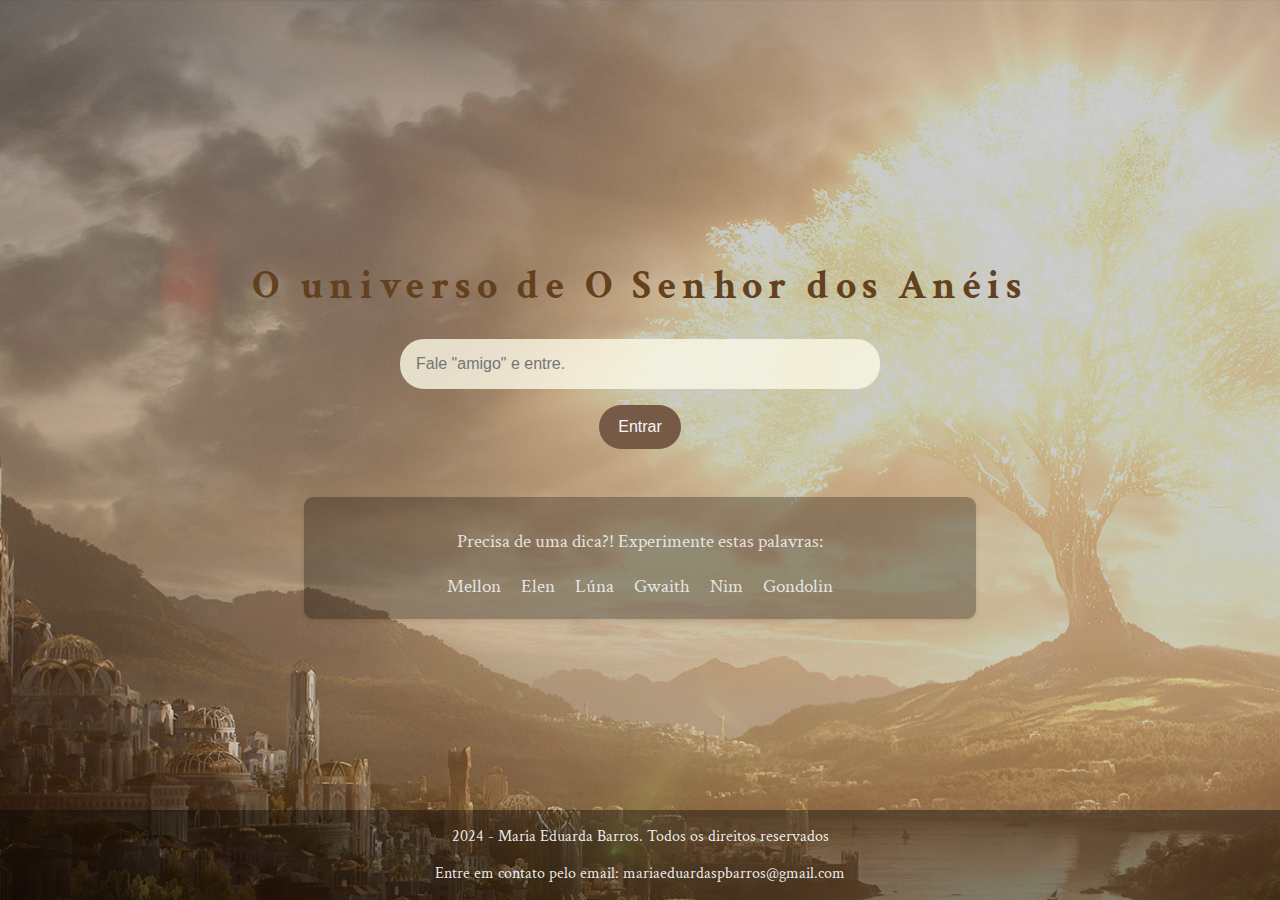
<file: index.html>
<!DOCTYPE html>
<html lang="pt-br">
<head>
  <meta charset="UTF-8">
  <meta name="viewport" content="width=device-width, initial-scale=1.0">
  <link rel="stylesheet" href="/styles/style.css">
  <title>O Senhor dos Anéis</title>
  <link rel="icon" href="img/icon-head.png" sizes="16x16">
</head>
<body>
  <header>
    <h1>O universo de O Senhor dos Anéis</h1>
  </header>
<main>
  <section>
    <input type="text" placeholder="Fale &quot;amigo&quot; e entre.">
    <button>Entrar</button>
  </section>

  <section class="glossario">
    <p>Precisa de uma dica?! Experimente estas palavras:</p>
    <ul>
      <li>Mellon</li>
      <li>Elen</li>
      <li>Lúna</li>
      <li>Gwaith</li>
      <li>Nim</li>
      <li>Gondolin</li>
    </ul>
  </section>
</main>
<footer>
  <p>2024 - Maria Eduarda Barros. Todos os direitos reservados</p>
  <p>Entre em contato pelo email: mariaeduardaspbarros@gmail.com</p>
</footer>
  <script src="/js/charada.js"></script>
</body>
</html>
</file>
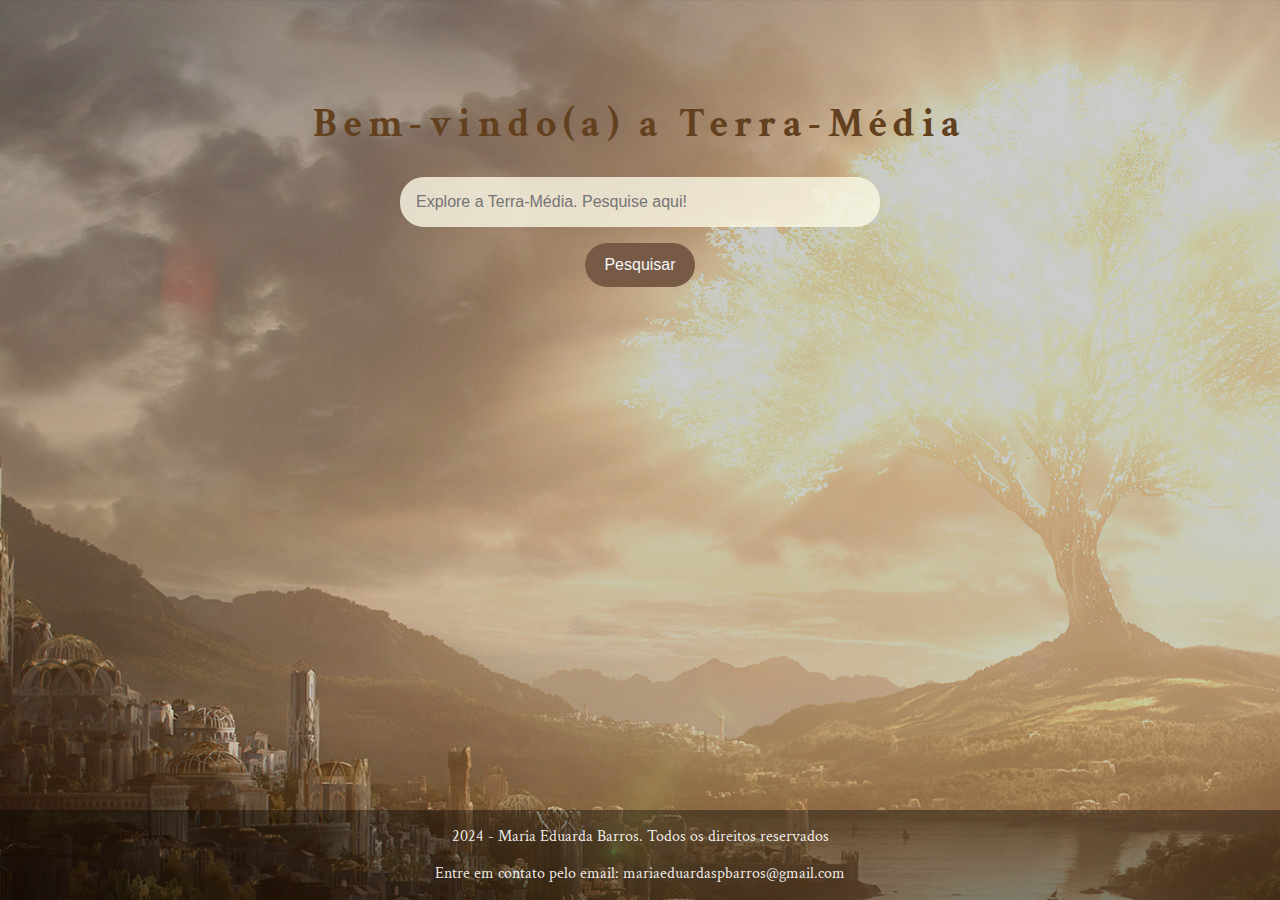
<file: terramedia.html>
<!DOCTYPE html>
<html lang="pt-br">
<head>
  <meta charset="UTF-8">
  <meta name="viewport" content="width=device-width, initial-scale=1.0">
  <link rel="stylesheet" href="/styles/terramedia.css">
  <title>Terra-Média</title>
</head>
<body>
  <header>
    <h1>Bem-vindo(a) a Terra-Média</h1>
  </header>
<main>
  <section class="explorador">
    <input type="text" placeholder="Explore a Terra-Média. Pesquise aqui!" id="campo-pesquisa">
    <button onclick="pesquisar()" id="novoBotao">Pesquisar</button>
  </section>

  <section class="pesquisa" id="resultados-pesquisa">    
  </section>
</main>
<footer>
  <p>2024 - Maria Eduarda Barros. Todos os direitos reservados</p>
  <p>Entre em contato pelo email: mariaeduardaspbarros@gmail.com</p>
</footer>
<script src="/js/dados.js"></script>
<script src="/js/app.js"></script> 
</body>
</html>
</file>
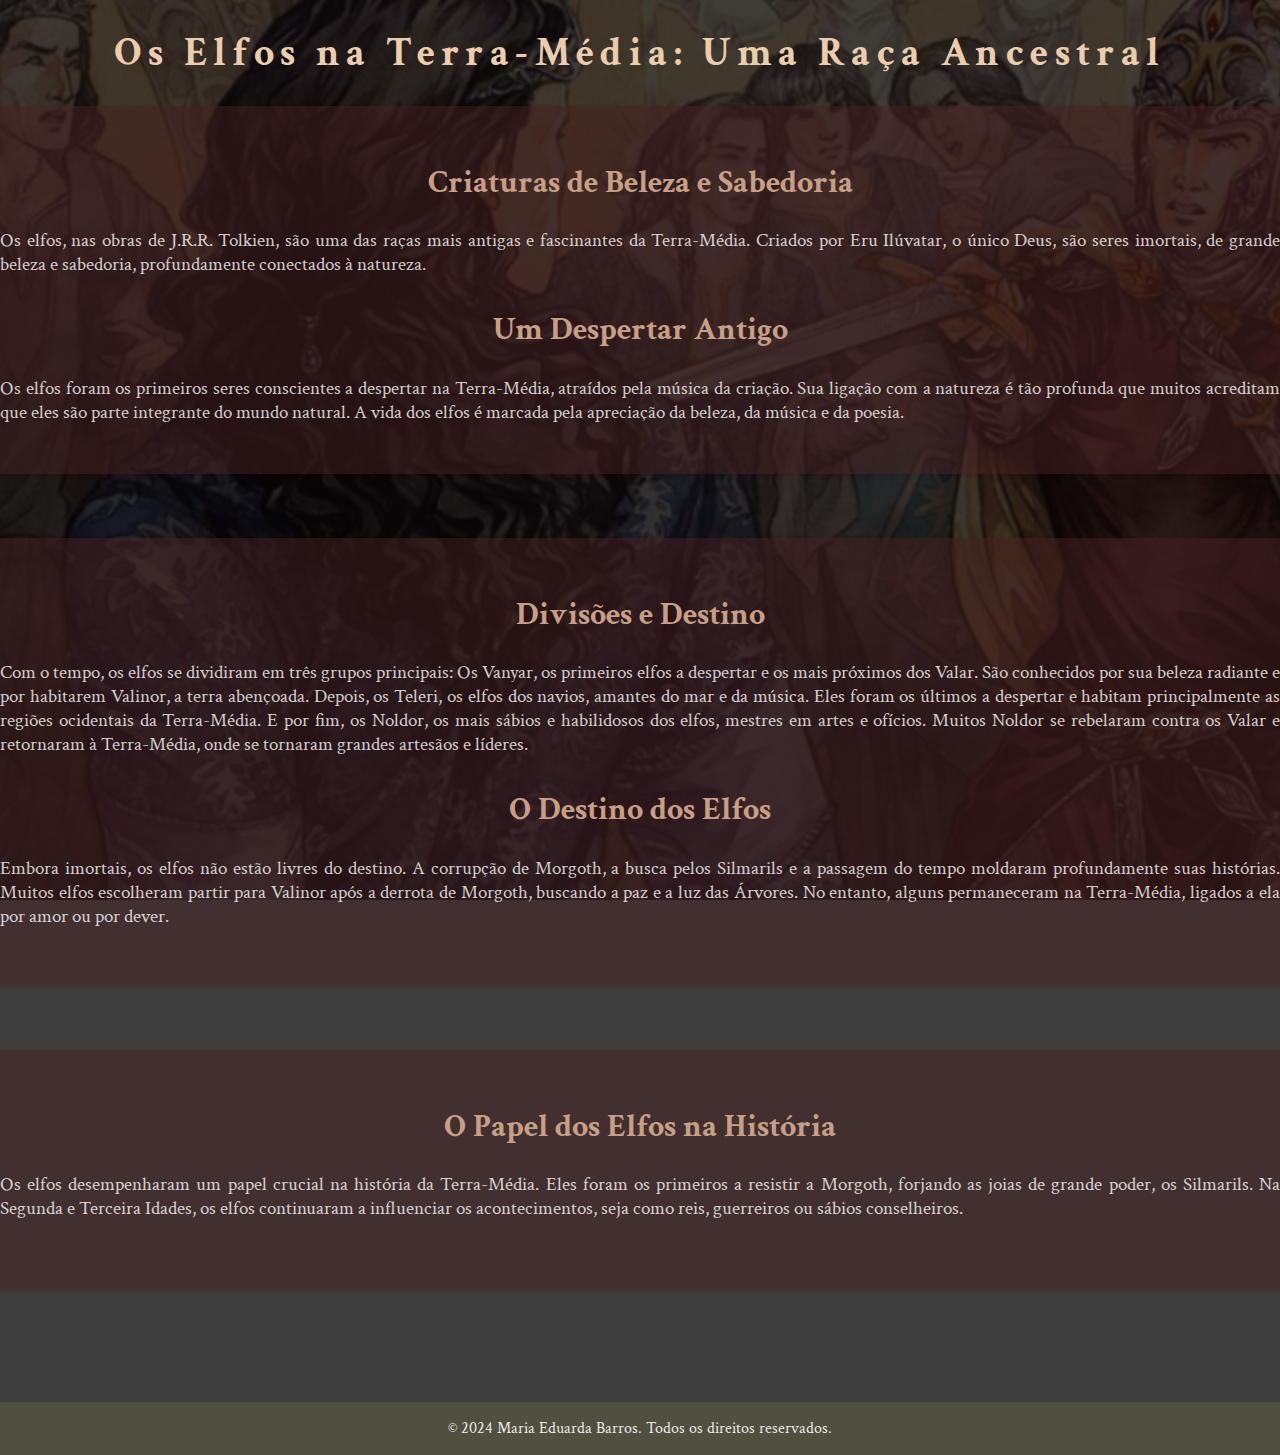
<file: pages/elfos.html>
<!DOCTYPE html>
<html lang="pt-br">
<head>
    <meta charset="UTF-8">
    <meta name="viewport" content="width=device-width, initial-scale=1.0">
    <link rel="stylesheet" href="/styles/elfos.css">
    <title>Os Elfos na Terra-Média: Uma Raça Ancestral</title>
</head>
<body>
  <section class="resultados-pesquisa">

    <div class="item-inicial">
      <h1 class="titulo-inicial">Os Elfos na Terra-Média: Uma Raça Ancestral</h1>
    </div>

    <div class="item-resultado -item1">
      <h2>Criaturas de Beleza e Sabedoria</h2>
      <p>Os elfos, nas obras de J.R.R. Tolkien, são uma das raças mais antigas e fascinantes da Terra-Média. Criados por Eru Ilúvatar, o único Deus, são seres imortais, de grande beleza e sabedoria, profundamente conectados à natureza.</p>

      <h2>Um Despertar Antigo</h2>
      <p>Os elfos foram os primeiros seres conscientes a despertar na Terra-Média, atraídos pela música da criação. Sua ligação com a natureza é tão profunda que muitos acreditam que eles são parte integrante do mundo natural. A vida dos elfos é marcada pela apreciação da beleza, da música e da poesia.</p>
    </div>
    
    <div class="item-resultado -item2">
      
      <h2>Divisões e Destino</h2>
      <p>Com o tempo, os elfos se dividiram em três grupos principais: Os Vanyar, os primeiros elfos a despertar e os mais próximos dos Valar. São conhecidos por sua beleza radiante e por habitarem Valinor, a terra abençoada. Depois, os Teleri, os elfos dos navios, amantes do mar e da música. Eles foram os últimos a despertar e habitam principalmente as regiões ocidentais da Terra-Média. E por fim, os Noldor, os mais sábios e habilidosos dos elfos, mestres em artes e ofícios. Muitos Noldor se rebelaram contra os Valar e retornaram à Terra-Média, onde se tornaram grandes artesãos e líderes.</p>

      <h2>O Destino dos Elfos</h2>
      <p>Embora imortais, os elfos não estão livres do destino. A corrupção de Morgoth, a busca pelos Silmarils e a passagem do tempo moldaram profundamente suas histórias. Muitos elfos escolheram partir para Valinor após a derrota de Morgoth, buscando a paz e a luz das Árvores. No entanto, alguns permaneceram na Terra-Média, ligados a ela por amor ou por dever.</p>
    </div>
    
    <div class="item-resultado">
      <h2>O Papel dos Elfos na História</h2>
      <p>Os elfos desempenharam um papel crucial na história da Terra-Média. Eles foram os primeiros a resistir a Morgoth, forjando as joias de grande poder, os Silmarils. Na Segunda e Terceira Idades, os elfos continuaram a influenciar os acontecimentos, seja como reis, guerreiros ou sábios conselheiros.</p>
    </div>
    
  </section>
    
<footer>
  <p>&copy; 2024 Maria Eduarda Barros. Todos os direitos reservados.</p>
</footer>
</body>
</html>
</file>
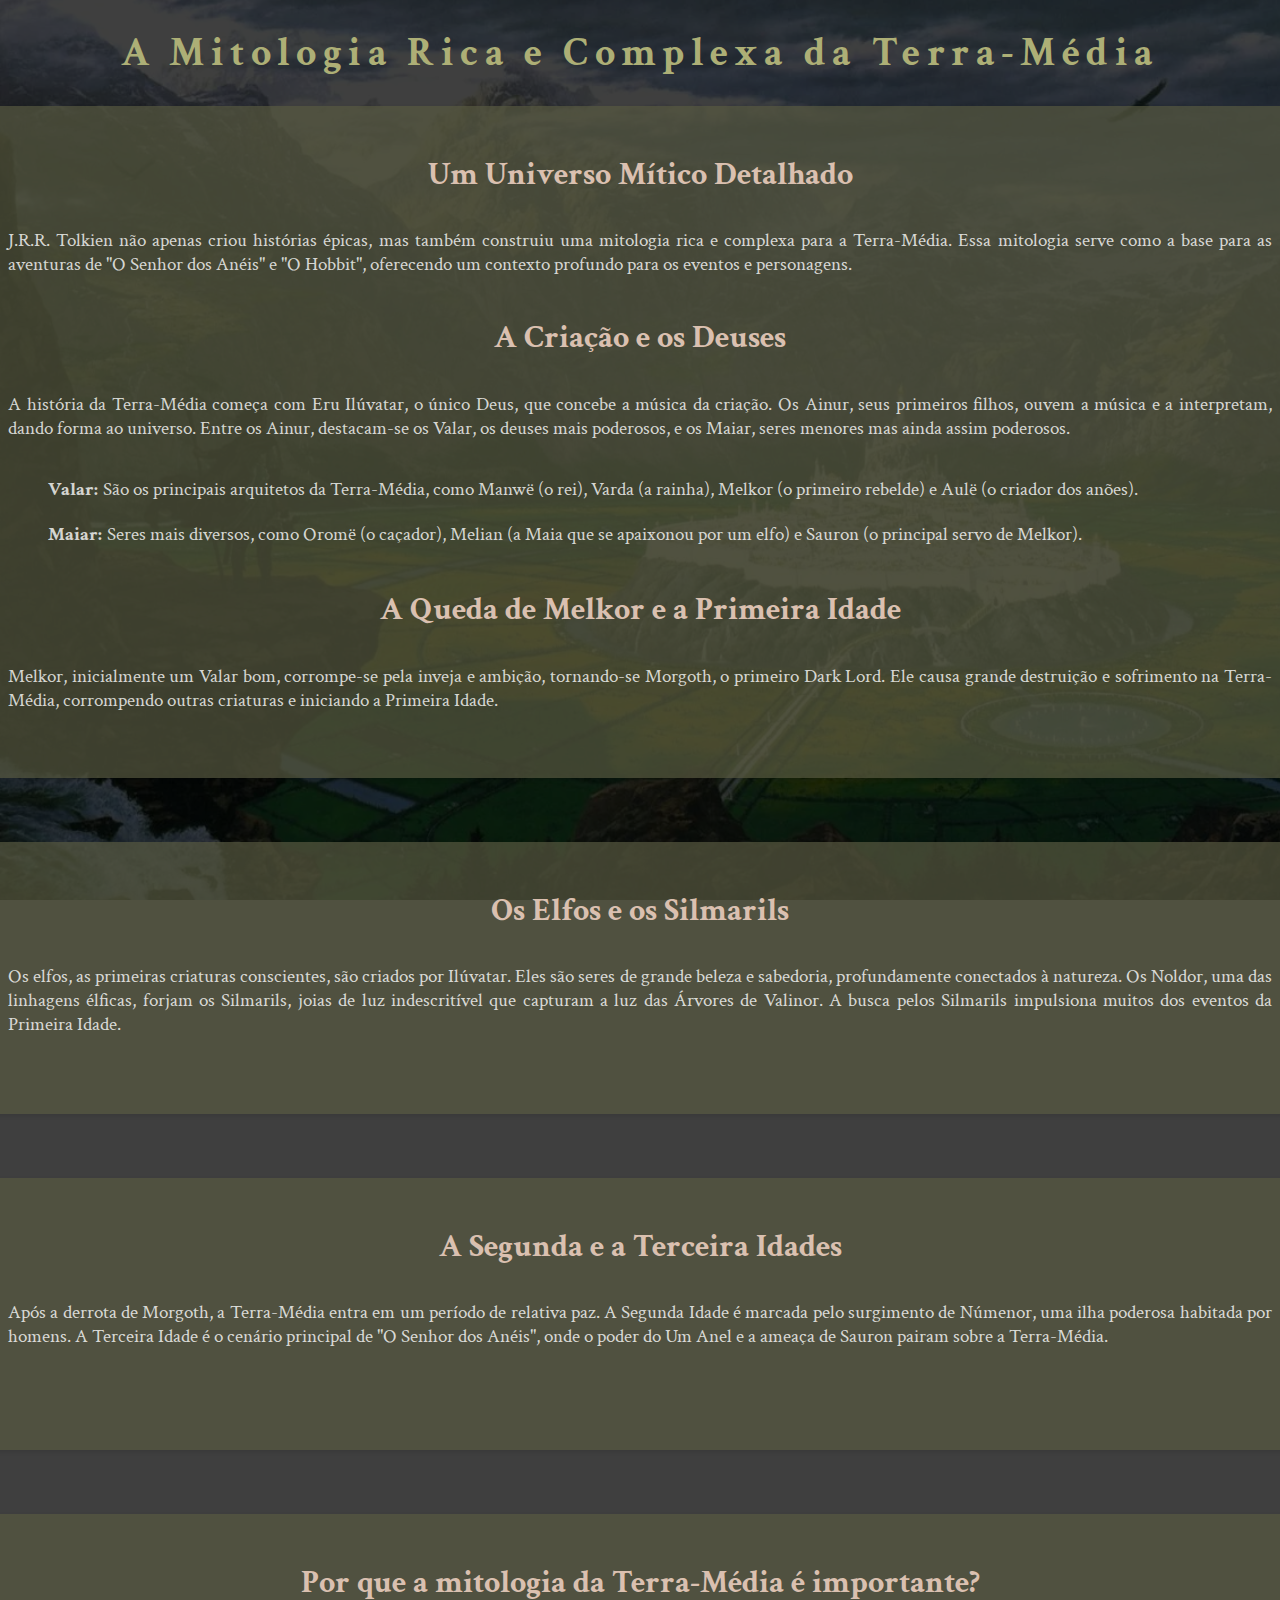
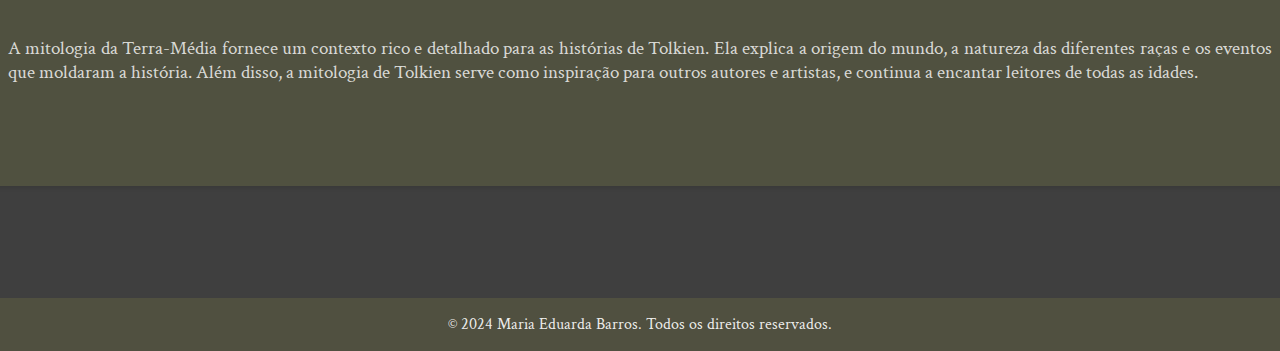
<file: pages/mitologia.html>
<!DOCTYPE html>
<html lang="pt-br">
<head>
    <meta charset="UTF-8">
    <meta name="viewport" content="width=device-width, initial-scale=1.0">
    <link rel="stylesheet" href="/styles/mitologia.css">
    <title>A Mitologia Rica e Complexa da Terra-Média</title>
</head>
<body>
    <section class="resultados-pesquisa">

      <div class="item-inicial">
        <h1 class="titulo-inicial">A Mitologia Rica e Complexa da Terra-Média</h1>
      </div>

      <div class="item-resultado -item1">
        <h2>Um Universo Mítico Detalhado</h2>
        <p>J.R.R. Tolkien não apenas criou histórias épicas, mas também construiu uma mitologia rica e complexa para a Terra-Média. Essa mitologia serve como a base para as aventuras de "O Senhor dos Anéis" e "O Hobbit", oferecendo um contexto profundo para os eventos e personagens.</p>

        <h2>A Criação e os Deuses</h2>
        <p>A história da Terra-Média começa com Eru Ilúvatar, o único Deus, que concebe a música da criação. Os Ainur, seus primeiros filhos, ouvem a música e a interpretam, dando forma ao universo. Entre os Ainur, destacam-se os Valar, os deuses mais poderosos, e os Maiar, seres menores mas ainda assim poderosos.</p>
        <ul>
          <li><strong>Valar:</strong> São os principais arquitetos da Terra-Média, como Manwë (o rei), Varda (a rainha), Melkor (o primeiro rebelde) e Aulë (o criador dos anões).</li>
          <li><strong>Maiar:</strong> Seres mais diversos, como Oromë (o caçador), Melian (a Maia que se apaixonou por um elfo) e Sauron (o principal servo de Melkor).</li>
        </ul>

        <h2>A Queda de Melkor e a Primeira Idade</h2>
        <p>Melkor, inicialmente um Valar bom, corrompe-se pela inveja e ambição, tornando-se Morgoth, o primeiro Dark Lord. Ele causa grande destruição e sofrimento na Terra-Média, corrompendo outras criaturas e iniciando a Primeira Idade.</p>
      </div>
      
      <div class="item-resultado">
        <h2>Os Elfos e os Silmarils</h2>
        <p>Os elfos, as primeiras criaturas conscientes, são criados por Ilúvatar. Eles são seres de grande beleza e sabedoria, profundamente conectados à natureza. Os Noldor, uma das linhagens élficas, forjam os Silmarils, joias de luz indescritível que capturam a luz das Árvores de Valinor. A busca pelos Silmarils impulsiona muitos dos eventos da Primeira Idade.</p>
      </div>
      
      <div class="item-resultado">
        <h2>A Segunda e a Terceira Idades</h2>
        <p>Após a derrota de Morgoth, a Terra-Média entra em um período de relativa paz. A Segunda Idade é marcada pelo surgimento de Númenor, uma ilha poderosa habitada por homens. A Terceira Idade é o cenário principal de "O Senhor dos Anéis", onde o poder do Um Anel e a ameaça de Sauron pairam sobre a Terra-Média.</p>
      </div>

      <div class="item-resultado">
        <h2>Por que a mitologia da Terra-Média é importante?</h2>
        <p>A mitologia da Terra-Média fornece um contexto rico e detalhado para as histórias de Tolkien. Ela explica a origem do mundo, a natureza das diferentes raças e os eventos que moldaram a história. Além disso, a mitologia de Tolkien serve como inspiração para outros autores e artistas, e continua a encantar leitores de todas as idades.</p>
      </div>
      
    </section>
    
<footer>
        <p>&copy; 2024 Maria Eduarda Barros. Todos os direitos reservados.</p>
</footer>
</body>
</html>
</file>
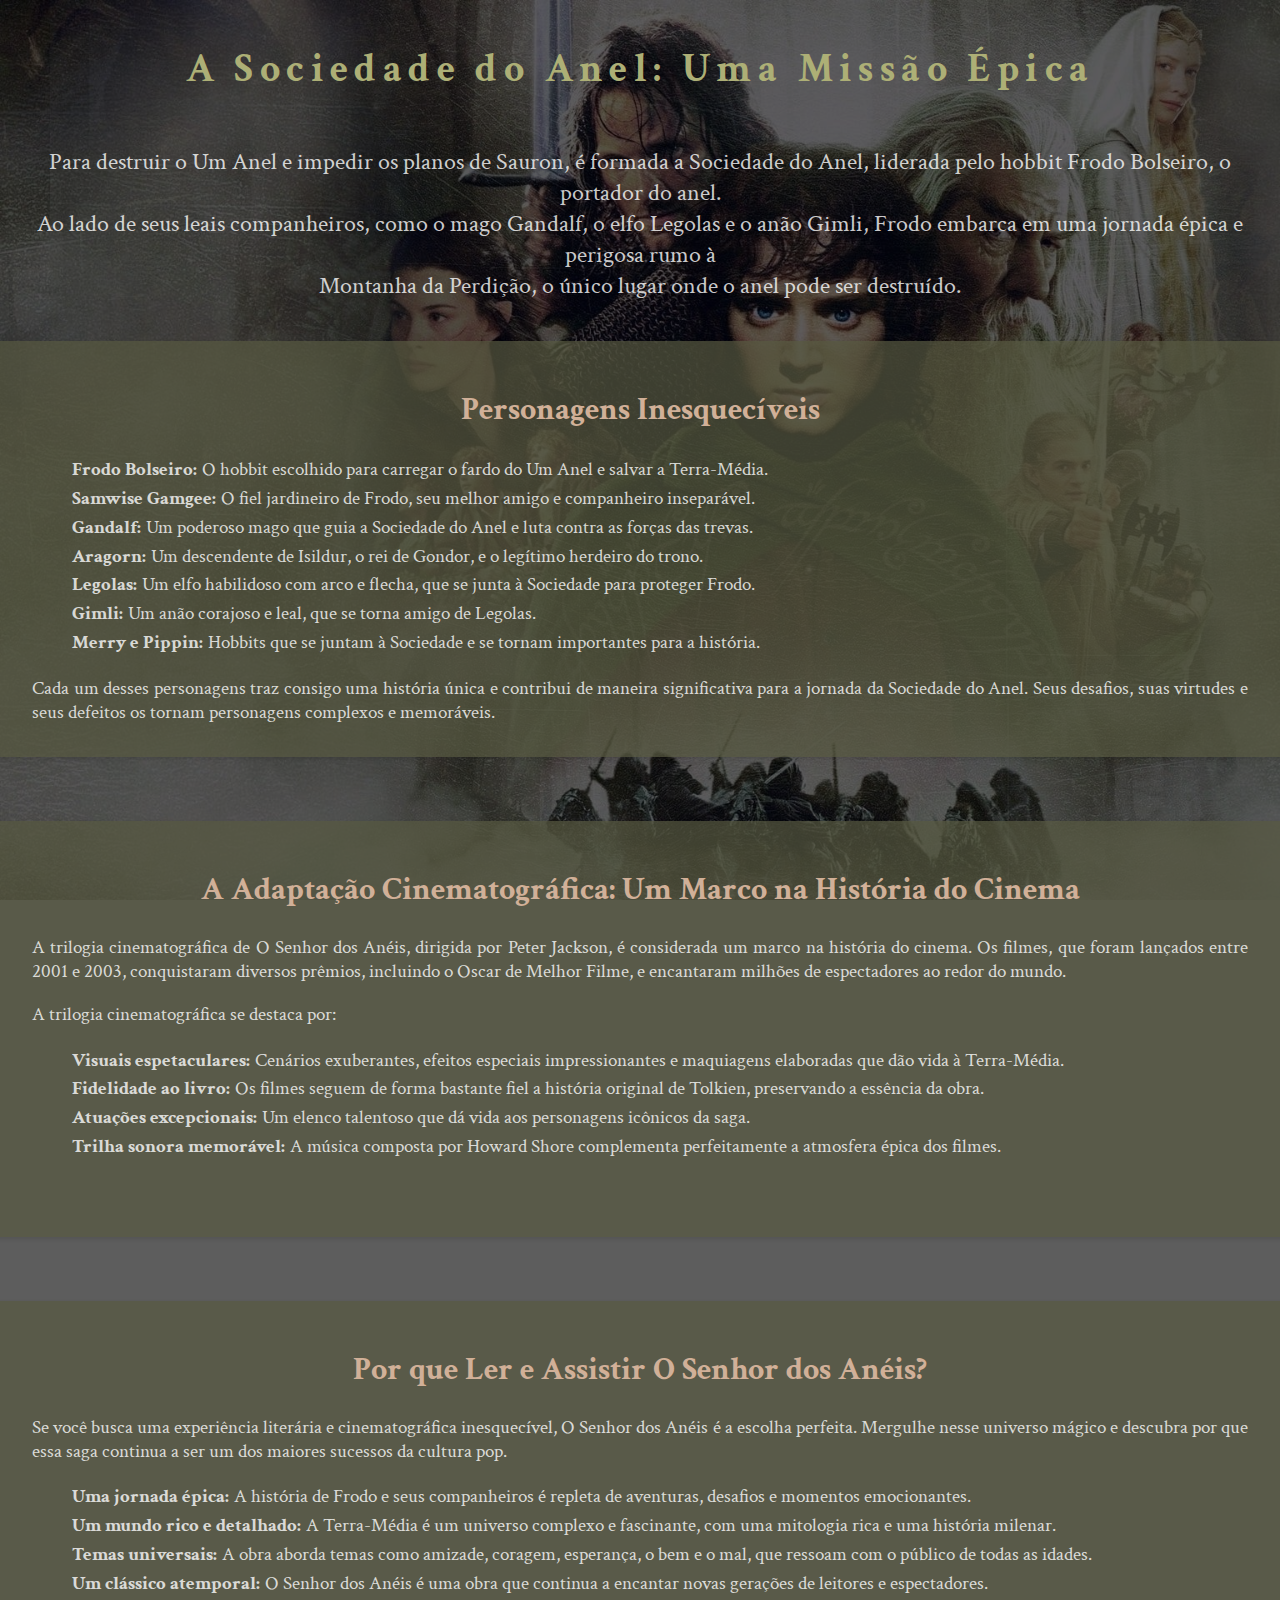
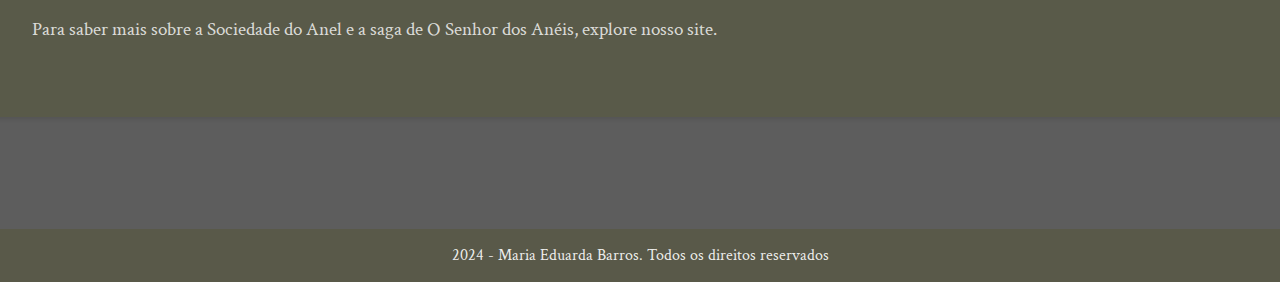
<file: pages/senhordosaneis.html>
<!DOCTYPE html>
<html lang="pt-br">
<head>
    <meta charset="UTF-8">
    <meta name="viewport" content="width=device-width, initial-scale=1.0">
    <link rel="stylesheet" href="/styles/senhordosaneis.css">
    <title>A Sociedade do Anel - O Senhor dos Anéis</title>
</head>
<body>

  <section class="pesquisa">

    <div class="item-inicial">
      <h1 class="titulo-inicial">A Sociedade do Anel: Uma Missão Épica</h1>

      <p class="texto-inicial">Para destruir o Um Anel e impedir os planos de Sauron, é formada a Sociedade do Anel, liderada pelo hobbit Frodo Bolseiro, o portador do anel. <br> Ao lado de seus leais companheiros, como o mago Gandalf, o elfo Legolas e o anão Gimli, Frodo embarca em uma jornada épica e perigosa rumo à <br>Montanha da Perdição, o único lugar onde o anel pode ser destruído.</p>
    </div>

    <div class="item-resultado">

      <div>
        <h2>Personagens Inesquecíveis</h2>

        <ul>
            <li><b>Frodo Bolseiro:</b> O hobbit escolhido para carregar o fardo do Um Anel e salvar a Terra-Média.</li>
            <li><b>Samwise Gamgee:</b> O fiel jardineiro de Frodo, seu melhor amigo e companheiro inseparável.</li>
            <li><b>Gandalf:</b> Um poderoso mago que guia a Sociedade do Anel e luta contra as forças das trevas.</li>
            <li><b>Aragorn:</b> Um descendente de Isildur, o rei de Gondor, e o legítimo herdeiro do trono.</li>
            <li><b>Legolas:</b> Um elfo habilidoso com arco e flecha, que se junta à Sociedade para proteger Frodo.</li>
            <li><b>Gimli:</b> Um anão corajoso e leal, que se torna amigo de Legolas.</li>
            <li><b>Merry e Pippin:</b> Hobbits que se juntam à Sociedade e se tornam importantes para a história.</li>
        </ul>

        <p>Cada um desses personagens traz consigo uma história única e contribui de maneira significativa para a jornada da Sociedade do Anel. Seus desafios, suas virtudes e seus defeitos os tornam personagens complexos e memoráveis.</p>
      </div>
    </div>

    <div class="item-resultado">
      <div>
        <h2>A Adaptação Cinematográfica: Um Marco na História do Cinema</h2>

        <p>A trilogia cinematográfica de O Senhor dos Anéis, dirigida por Peter Jackson, é considerada um marco na história do cinema. Os filmes, que foram lançados entre 2001 e 2003, conquistaram diversos prêmios, incluindo o Oscar de Melhor Filme, e encantaram milhões de espectadores ao redor do mundo.</p>

        <p>A trilogia cinematográfica se destaca por:</p>

        <ul>
            <li><b>Visuais espetaculares:</b> Cenários exuberantes, efeitos especiais impressionantes e maquiagens elaboradas que dão vida à Terra-Média.</li>
            <li><b>Fidelidade ao livro:</b> Os filmes seguem de forma bastante fiel a história original de Tolkien, preservando a essência da obra.</li>
            <li><b>Atuações excepcionais:</b> Um elenco talentoso que dá vida aos personagens icônicos da saga.</li>
            <li><b>Trilha sonora memorável:</b> A música composta por Howard Shore complementa perfeitamente a atmosfera épica dos filmes.</li>
        </ul>
      </div>
    </div>

    <div class="item-resultado">
      <div>
        <h2>Por que Ler e Assistir O Senhor dos Anéis?</h2>

        <p>Se você busca uma experiência literária e cinematográfica inesquecível, O Senhor dos Anéis é a escolha perfeita. Mergulhe nesse universo mágico e descubra por que essa saga continua a ser um dos maiores sucessos da cultura pop.</p>

        <ul>
            <li><b>Uma jornada épica:</b> A história de Frodo e seus companheiros é repleta de aventuras, desafios e momentos emocionantes.</li>
            <li><b>Um mundo rico e detalhado:</b> A Terra-Média é um universo complexo e fascinante, com uma mitologia rica e uma história milenar.</li>
            <li><b>Temas universais:</b> A obra aborda temas como amizade, coragem, esperança, o bem e o mal, que ressoam com o público de todas as idades.</li>
            <li><b>Um clássico atemporal:</b> O Senhor dos Anéis é uma obra que continua a encantar novas gerações de leitores e espectadores.</li>
        </ul>

        <p>Para saber mais sobre a Sociedade do Anel e a saga de O Senhor dos Anéis, explore nosso site.</p>
      </div>
    </div>
  </section>

<footer>
  <p>2024 - Maria Eduarda Barros. Todos os direitos reservados</p>
</footer>

</body>
</html>
</file>
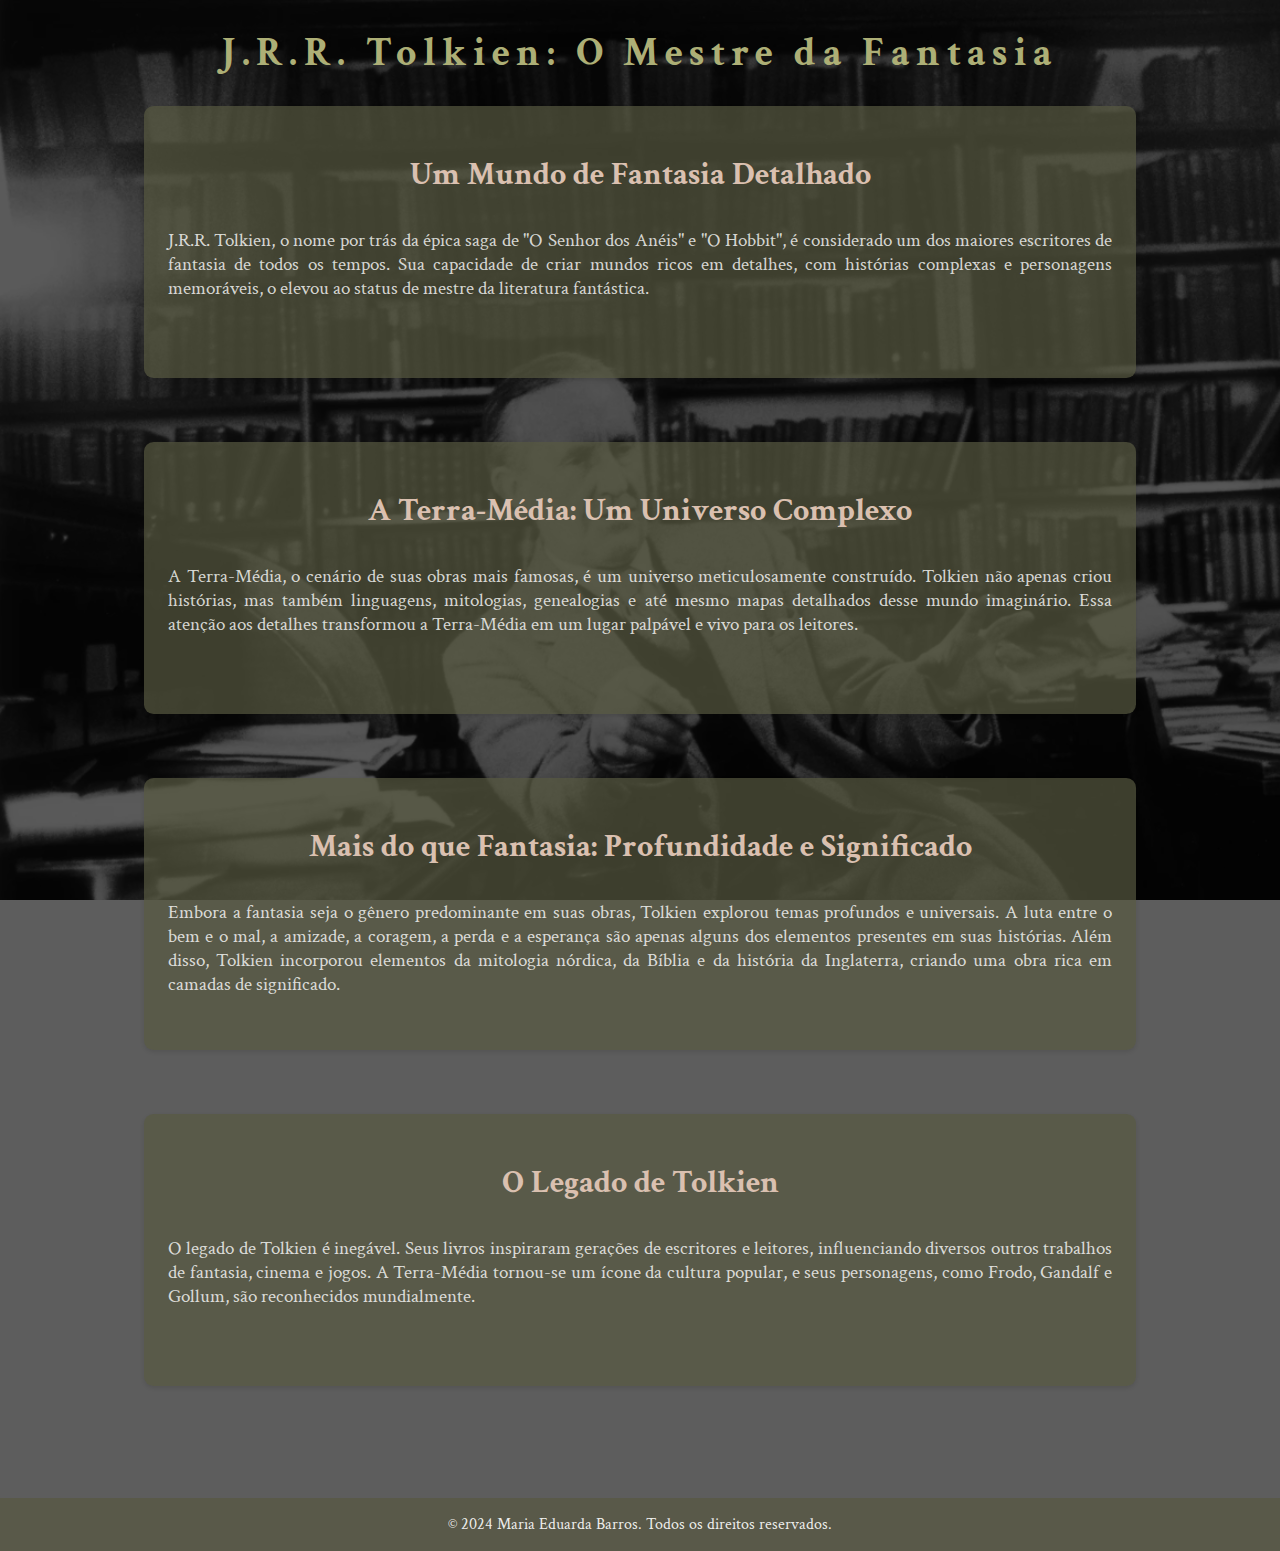
<file: pages/tolkien.html>
<!DOCTYPE html>
<html lang="pt-br">
<head>
  <meta charset="UTF-8">
  <meta name="viewport" content="width=device-width, initial-scale=1.0">
  <link rel="stylesheet" href="/styles/tolkien.css">
  <title>J.R.R. Tolkien</title>
</head>
<body>

  <section class="pesquisa">

    <div class="item-inicial">
      <h1 class="titulo-inicial">J.R.R. Tolkien: O Mestre da Fantasia</h1>
    </div>

    <div class="item-resultado">
      <h2>Um Mundo de Fantasia Detalhado</h2>
      <p>J.R.R. Tolkien, o nome por trás da épica saga de "O Senhor dos Anéis" e "O Hobbit", é considerado um dos maiores escritores de fantasia de todos os tempos. Sua capacidade de criar mundos ricos em detalhes, com histórias complexas e personagens memoráveis, o elevou ao status de mestre da literatura fantástica.</p>
    </div>

    <div class="item-resultado">
      <h2>A Terra-Média: Um Universo Complexo</h2>
      <p>A Terra-Média, o cenário de suas obras mais famosas, é um universo meticulosamente construído. Tolkien não apenas criou histórias, mas também linguagens, mitologias, genealogias e até mesmo mapas detalhados desse mundo imaginário. Essa atenção aos detalhes transformou a Terra-Média em um lugar palpável e vivo para os leitores.</p>
    </div>

    <div class="item-resultado">
      <h2>Mais do que Fantasia: Profundidade e Significado</h2>
      <p>Embora a fantasia seja o gênero predominante em suas obras, Tolkien explorou temas profundos e universais. A luta entre o bem e o mal, a amizade, a coragem, a perda e a esperança são apenas alguns dos elementos presentes em suas histórias. Além disso, Tolkien incorporou elementos da mitologia nórdica, da Bíblia e da história da Inglaterra, criando uma obra rica em camadas de significado.</p>
    </div>

    <div class="item-resultado">
      <h2>O Legado de Tolkien</h2>
      <p>O legado de Tolkien é inegável. Seus livros inspiraram gerações de escritores e leitores, influenciando diversos outros trabalhos de fantasia, cinema e jogos. A Terra-Média tornou-se um ícone da cultura popular, e seus personagens, como Frodo, Gandalf e Gollum, são reconhecidos mundialmente.</p>
    </div>

  </section>

<footer>
  <p>&copy; 2024 Maria Eduarda Barros. Todos os direitos reservados.</p>
</footer>
</body>
</html>
</file>
<file: styles/style.css>
/* Importa a fonte Chakra Petch do Google Fonts */
@import url('https://fonts.googleapis.com/css2?family=Crimson+Text:ital,wght@0,400;0,600;0,700;1,400;1,600;1,700&display=swap');

/* Estiliza o corpo da página */
body {
    font-family: "Crimson Text", serif; /* Define a fonte padrão */
    background-image: url(/img/valinor_arvores.jpg);
    background-color: rgba(0, 0, 0, 0.199); /* Cor de fundo da página */
    background-blend-mode: multiply;
    display: flex; /* Usa Flexbox para layout */
    flex-direction: column; /* Alinha os itens na vertical */
    align-items: center; /* Centraliza os itens horizontalmente */
    justify-content: center; /* Centraliza os itens verticalmente */
    height: 100vh; /* Preenche a altura total da viewport */
    margin: 0;
    padding: 0;
}

/* Estiliza os títulos h1 */
h1 {
    font-size: 2.5rem; /* Tamanho da fonte */
    color: rgb(99,65,31); /* Cor do texto */
    text-align: center; /* Alinha o texto ao centro */
    letter-spacing: 0.4rem; /* Espaçamento entre letras */
}

/* Estiliza as seções da página */
section {
    display: flex; /* Usa Flexbox para layout */
    flex-direction: column; /* Alinha os itens na vertical */
    align-items: center; /* Centraliza os itens horizontalmente */
    margin-bottom: 3rem; /* Espaçamento abaixo de cada seção */
}

/* Estiliza os inputs dentro das seções */
section input {
    width: 30rem; /* Largura dos inputs */
    border: none; /* Remove a borda padrão */
    padding: 1rem; /* Espaçamento interno */
    border-radius: 1.5rem; /* Borda arredondada */
    margin-bottom: 1rem; /* Espaçamento abaixo dos inputs */
    color: #45474B; /* Cor do texto */
    background-color: rgb(251,249,230, 0.8);
    font-size: 1rem; /* Tamanho da fonte */
    box-sizing: border-box; /* Inclui padding e border na largura total */
}

/* Estiliza os botões dentro das seções */
section button {
    padding: 0.8rem 1.2rem; /* Espaçamento interno do botão */
    border: none; /* Remove a borda padrão */
    border-radius: 1.5rem; /* Borda arredondada */
    background-color: rgb(118,90,69); /* Cor de fundo do botão */
    color: #F5F7F8; /* Cor do texto do botão */
    font-size: 1rem; /* Tamanho da fonte */
    cursor: pointer; /* Muda o cursor para indicar que é clicável */
}

.glossario {
    width: 40rem; /* Largura máxima da caixa de resultados */
    height: 10vh; /* Altura máxima da caixa de resultados */
    padding: 1rem; /* Espaçamento interno */
    border-radius: 0.6rem; /* Borda arredondada */
    background: rgba(0, 0, 0, 0.281); /* Cor de fundo dos itens */
    box-shadow: 0 2px 4px rgba(0, 0, 0, 0.1); /* Sombra leve */
}

.glossario p {
    margin-top: 1rem;
    margin-bottom: 0.1rem;
    font-size: 1.2rem; /* Tamanho da fonte */
    color: rgba(255, 255, 255, 0.8);
}

.glossario ul {
    display: flex;
    gap: 20px;
    list-style-type: none;
    padding: 0;
    text-align: center;  
    font-size: 1.2rem;
    color: rgba(255, 255, 255, 0.8);
}

/* Estiliza a descrição meta dentro dos itens de resultado */
.descricao-meta {
    color: rgba(255, 255, 255, 0.8); /* Cor do texto */
    margin: 0.5rem 0; /* Margem acima e abaixo */
}

/* Estiliza o rodapé da página */
footer {
    background-color: rgba(0, 0, 0, 0.377); /* Cor de fundo do rodapé */
    color: rgba(255, 255, 255, 0.9);; /* Cor do texto */
    text-align: center; /* Alinha o texto ao centro */
    padding: 0; /* Espaçamento interno */
    width: 100%; /* Largura total da página */
    position: absolute; /* Posiciona o rodapé */
    bottom: 0; /* Alinha ao fundo da página */
    font-size: 1rem; /* Tamanho da fonte */
}
</file>
<file: styles/terramedia.css>
@import url('https://fonts.googleapis.com/css2?family=Crimson+Text:ital,wght@0,400;0,600;0,700;1,400;1,600;1,700&display=swap');

body {
    font-family: "Crimson Text", serif; 
    background-image: url(/img/valinor_arvores.jpg);
    background-color: rgba(0, 0, 0, 0.199); 
    background-blend-mode: multiply;
    display: flex; 
    flex-direction: column; 
    align-items: center; 
    justify-content: center; 
    height: 100vh; 
    margin: 0;
    padding: 0;
}

h1 {
    font-size: 2.5rem; 
    color: rgb(99,65,31);
    text-align: center; 
    letter-spacing: 0.4rem;
}

section {
    display: flex; 
    flex-direction: column;
    align-items: center; 
    margin-bottom: 3rem;
}

section input {
    width: 30rem; 
    border: none; 
    padding: 1rem;
    border-radius: 1.5rem; 
    margin-bottom: 1rem;
    color: #45474B; 
    background-color: rgb(251,249,230, 0.8);
    font-size: 1rem; 
    box-sizing: border-box; 
}

section button {
    padding: 0.8rem 1.2rem; 
    border: none; 
    border-radius: 1.5rem; 
    background-color: rgb(118,90,69);
    color: #F5F7F8; 
    font-size: 1rem; 
    cursor: pointer;
}

.pesquisa {
  width: 60rem; 
  height: 46vh;
  overflow-y: auto; 
  margin-top: 1rem; 
  padding: 1rem;
  border-radius: 0.6rem; 
}

.item-resultado {
  background: rgba(0, 0, 0, 0.4);
  border-radius: 0.6rem; 
  padding: 1rem; 
  margin-bottom: 1rem; 
  box-shadow: 0 2px 4px rgba(0, 0, 0, 0.1); 
}

.item-resultado h2 {
  font-size: 1.5rem;
  color: rgba(255, 255, 255, 0.8); 
}

.item-resultado a {
  text-decoration: none; 
  color: rgb(214,183,148); 
}

.item-resultado a:hover {
  text-decoration: underline;
}

.descricao-meta {
  color: rgba(255, 255, 255, 0.8); 
  margin: 0.5rem 0; 
}

footer {
  background-color: rgba(0, 0, 0, 0.377);
  color: rgba(255, 255, 255, 0.9);
  text-align: center; 
  padding: 0;
  width: 100%; 
  position: absolute; 
  bottom: 0; 
  font-size: 1rem;
}
</file>
<file: styles/elfos.css>
@import url('https://fonts.googleapis.com/css2?family=Crimson+Text:ital,wght@0,400;0,600;0,700;1,400;1,600;1,700&display=swap');

body {
    font-family: "Crimson Text", serif; 
    background-image: url(/img/elfos.png);
    background-color: rgba(0, 0, 0, 0.753); 
    background-repeat: no-repeat;
    background-size: cover;
    background-attachment: fixed;
    background-blend-mode: multiply;
    display: flex;
    flex-direction: column; 
    justify-content: center;
    margin: 0%;
}

section {
    display: flex; 
    flex-direction: column;
    align-items: center; 
    margin-bottom: 3rem; 
}

.pesquisa {
  display: flex;
  justify-content: center;
  text-align: center;
}

.titulo-inicial {
  font-size: 2.5rem; 
  color: rgb(234,205,173);
  text-align: center; 
  letter-spacing: 0.4rem; 
}

.item-resultado {
  height: 12rem;
  width: 80rem;
  text-align: justify;
  background: rgb(70,32,31, 0.5);
  border-radius: 0.6rem; 
  padding: 1.5rem;
  margin-bottom: 4rem;
  box-shadow: 0 2px 4px rgba(0, 0, 0, 0.1);
}

.-item1 {
  height: 20rem;
  width: 80rem;
}

.-item2 {
  height: 25rem;
  width: 80rem;
}

.item-resultado h2 {
  margin-top: 2rem;
  font-size: 2rem;
  text-align: center;
  color: rgb(198,159,133); 
}

.item-resultado p, li {
  display: flex;
  align-items: center;
  text-align: justify;
  list-style: none;
  line-height: 1.5rem;
  font-size: 1.2rem;
  color: rgba(255, 255, 255, 0.8);
}

ul li strong::after {
  content: " ";
  margin-left: 5px;
}

ul li {
  line-height: 1.5;
}

footer {
  background-color: rgb(88, 89, 65, 0.7);
  color: rgba(255, 255, 255, 0.9);
  text-align: center;
  padding: 0;
  width: 100%;
  position: relative; 
  bottom: 0; 
  font-size: 1rem; 
}
</file>
<file: styles/mitologia.css>
@import url('https://fonts.googleapis.com/css2?family=Crimson+Text:ital,wght@0,400;0,600;0,700;1,400;1,600;1,700&display=swap');

body {
    font-family: "Crimson Text", serif; 
    background-image: url(/img/osilmarillion.png);
    background-color: rgba(0, 0, 0, 0.753); 
    background-repeat: no-repeat;
    background-size: cover;
    background-attachment: fixed;
    background-blend-mode: multiply;
    display: flex;
    flex-direction: column; 
    justify-content: center;
    margin: 0%;
}

section {
    display: flex; 
    flex-direction: column;
    align-items: center; 
    margin-bottom: 3rem; 
}

.pesquisa {
  display: flex;
  justify-content: center;
  text-align: center;
}

.titulo-inicial {
  font-size: 2.5rem; 
  color: rgb(173, 175, 118);
  text-align: center; 
  letter-spacing: 0.4rem; 
}

.item-resultado {
  height: 15rem;
  width: 80rem;
  background: rgba(88, 89, 65, 0.699);
  border-radius: 0.6rem; 
  padding: 1rem;
  margin-bottom: 4rem;
  box-shadow: 0 2px 4px rgba(0, 0, 0, 0.1);
}

.-item1 {
  height: 40rem;
  width: 80rem;
}

.item-resultado h2 {
  margin-top: 2rem;
  font-size: 2rem;
  text-align: center;
  color: rgb(218, 192, 176); 
}

.item-resultado p, li {
  display: flex;
  align-items: center;
  text-align: justify;
  padding: 0.5rem;
  list-style: none;
  line-height: 1.5rem;
  font-size: 1.2rem;
  color: rgba(255, 255, 255, 0.8);
}

ul li strong::after {
  content: " ";
  margin-left: 5px;
}

ul li {
  line-height: 1.5;
}

footer {
  background-color: rgb(88, 89, 65, 0.7);
  color: rgba(255, 255, 255, 0.9);
  text-align: center;
  padding: 0;
  width: 100%;
  position: relative; 
  bottom: 0; 
  font-size: 1rem; 
}
</file>
<file: styles/senhordosaneis.css>
@import url('https://fonts.googleapis.com/css2?family=Crimson+Text:ital,wght@0,400;0,600;0,700;1,400;1,600;1,700&display=swap');

body {
    font-family: "Crimson Text", serif; 
    background-image: url(/img/lotrposter.jpg);
    background-color: rgba(0, 0, 0, 0.637); 
    background-repeat: no-repeat;
    background-size: cover;
    background-attachment: fixed;
    background-blend-mode: multiply;
    display: flex;
    flex-direction: column; 
    justify-content: center; 
    margin: 0%;
}

section {
    display: flex; 
    flex-direction: column;
    align-items: center; 
    margin-bottom: 3rem; 
}

.pesquisa {
  display: flex;
  justify-content: center;
  text-align: center;
}

.item-inicial {
  padding: 1rem;
  display: flex;
  flex-direction: column;
}

.titulo-inicial {
  font-size: 2.5rem; 
  color: rgb(173, 175, 118);
  text-align: center; 
  letter-spacing: 0.4rem; 
}

.texto-inicial {
  font-size: 1.5rem; 
  color: rgba(255, 255, 255, 0.8);
  text-align: center;
}

.item-resultado {
  height: 24rem;
  width: 80rem;
  background: rgba(88, 89, 65, 0.699);
  border-radius: 0.6rem; 
  padding: 1rem;
  margin-bottom: 4rem;
  box-shadow: 0 2px 4px rgba(0, 0, 0, 0.1);
}

.item-resultado h2 {
  margin-top: 2rem;
  font-size: 2rem; 
  color: rgb(209, 176, 152); 
}

.item-resultado p, li {
  display: flex;
  align-items: center;
  text-align: justify;
  padding: 0 2rem;
  list-style: none;
  line-height: 1.5rem;
  font-size: 1.2rem;
  color: rgba(255, 255, 255, 0.8);
}

ul li b::after {
  content: " ";
  margin-left: 5px;
}

ul li {
  line-height: 1.5;
}

footer {
  background-color: rgb(88, 89, 65, 0.7);
  color: rgba(255, 255, 255, 0.9);
  text-align: center;
  padding: 0;
  width: 100%;
  position: relative; 
  bottom: 0; 
  font-size: 1rem; 
}
</file>
<file: styles/tolkien.css>
@import url('https://fonts.googleapis.com/css2?family=Crimson+Text:ital,wght@0,400;0,600;0,700;1,400;1,600;1,700&display=swap');

body {
    font-family: "Crimson Text", serif; 
    background-image: url(/img/tolkien.png);
    background-color: rgba(0, 0, 0, 0.637); 
    background-repeat: no-repeat;
    background-size: cover;
    background-attachment: fixed;
    background-blend-mode: multiply;
    display: flex;
    flex-direction: column; 
    justify-content: center;
    margin: 0%;
}

section {
    display: flex; 
    flex-direction: column;
    align-items: center; 
    margin-bottom: 3rem; 
}

.pesquisa {
  display: flex;
  justify-content: center;
  text-align: center;
}

.titulo-inicial {
  font-size: 2.5rem; 
  color: rgb(173, 175, 118);
  text-align: center; 
  letter-spacing: 0.4rem; 
}

.item-resultado {
  height: 15rem;
  width: 60rem;
  background: rgba(88, 89, 65, 0.699);
  border-radius: 0.6rem; 
  padding: 1rem;
  margin-bottom: 4rem;
  box-shadow: 0 2px 4px rgba(0, 0, 0, 0.1);
}

.item-resultado h2 {
  margin-top: 2rem;
  font-size: 2rem;
  text-align: center;
  color: rgb(218, 192, 176); 
}

.item-resultado p, li {
  display: flex;
  align-items: center;
  text-align: justify;
  padding: 0.5rem;
  list-style: none;
  line-height: 1.5rem;
  font-size: 1.2rem;
  color: rgba(255, 255, 255, 0.8);
}

footer {
  background-color: rgb(88, 89, 65, 0.7);
  color: rgba(255, 255, 255, 0.9);
  text-align: center;
  padding: 0;
  width: 100%;
  position: relative; 
  bottom: 0; 
  font-size: 1rem; 
}
</file>
